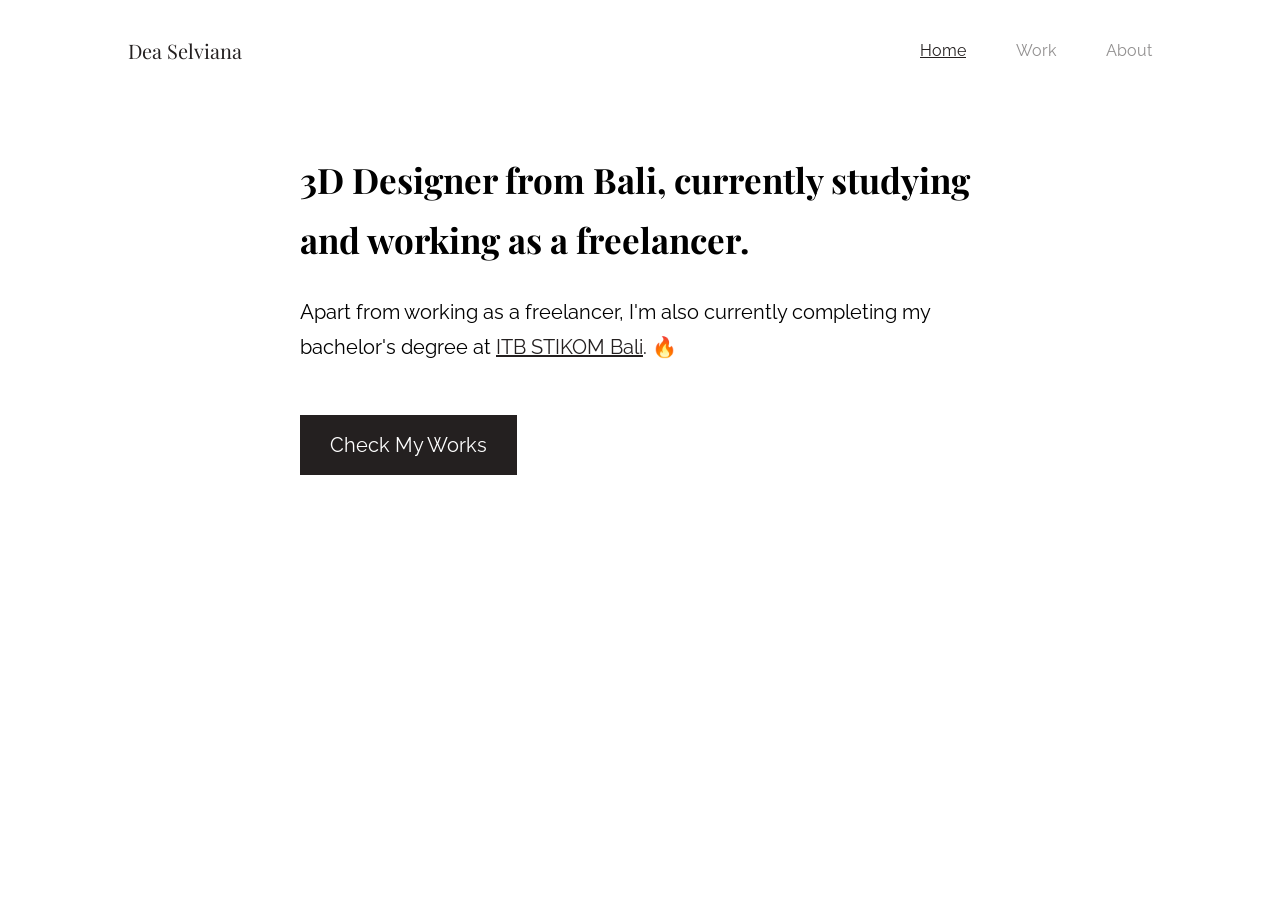
<file: index.html>
<!DOCTYPE html>
<html lang="en">
	<head>
		<meta charset="UTF-8" />
		<meta http-equiv="X-UA-Compatible" content="IE=edge" />
		<meta name="viewport" content="width=device-width, initial-scale=1.0" />
	</head>
	<body>
		<script>
			window.location.href = '/homepage.html';
		</script>
	</body>
</html>
</file>
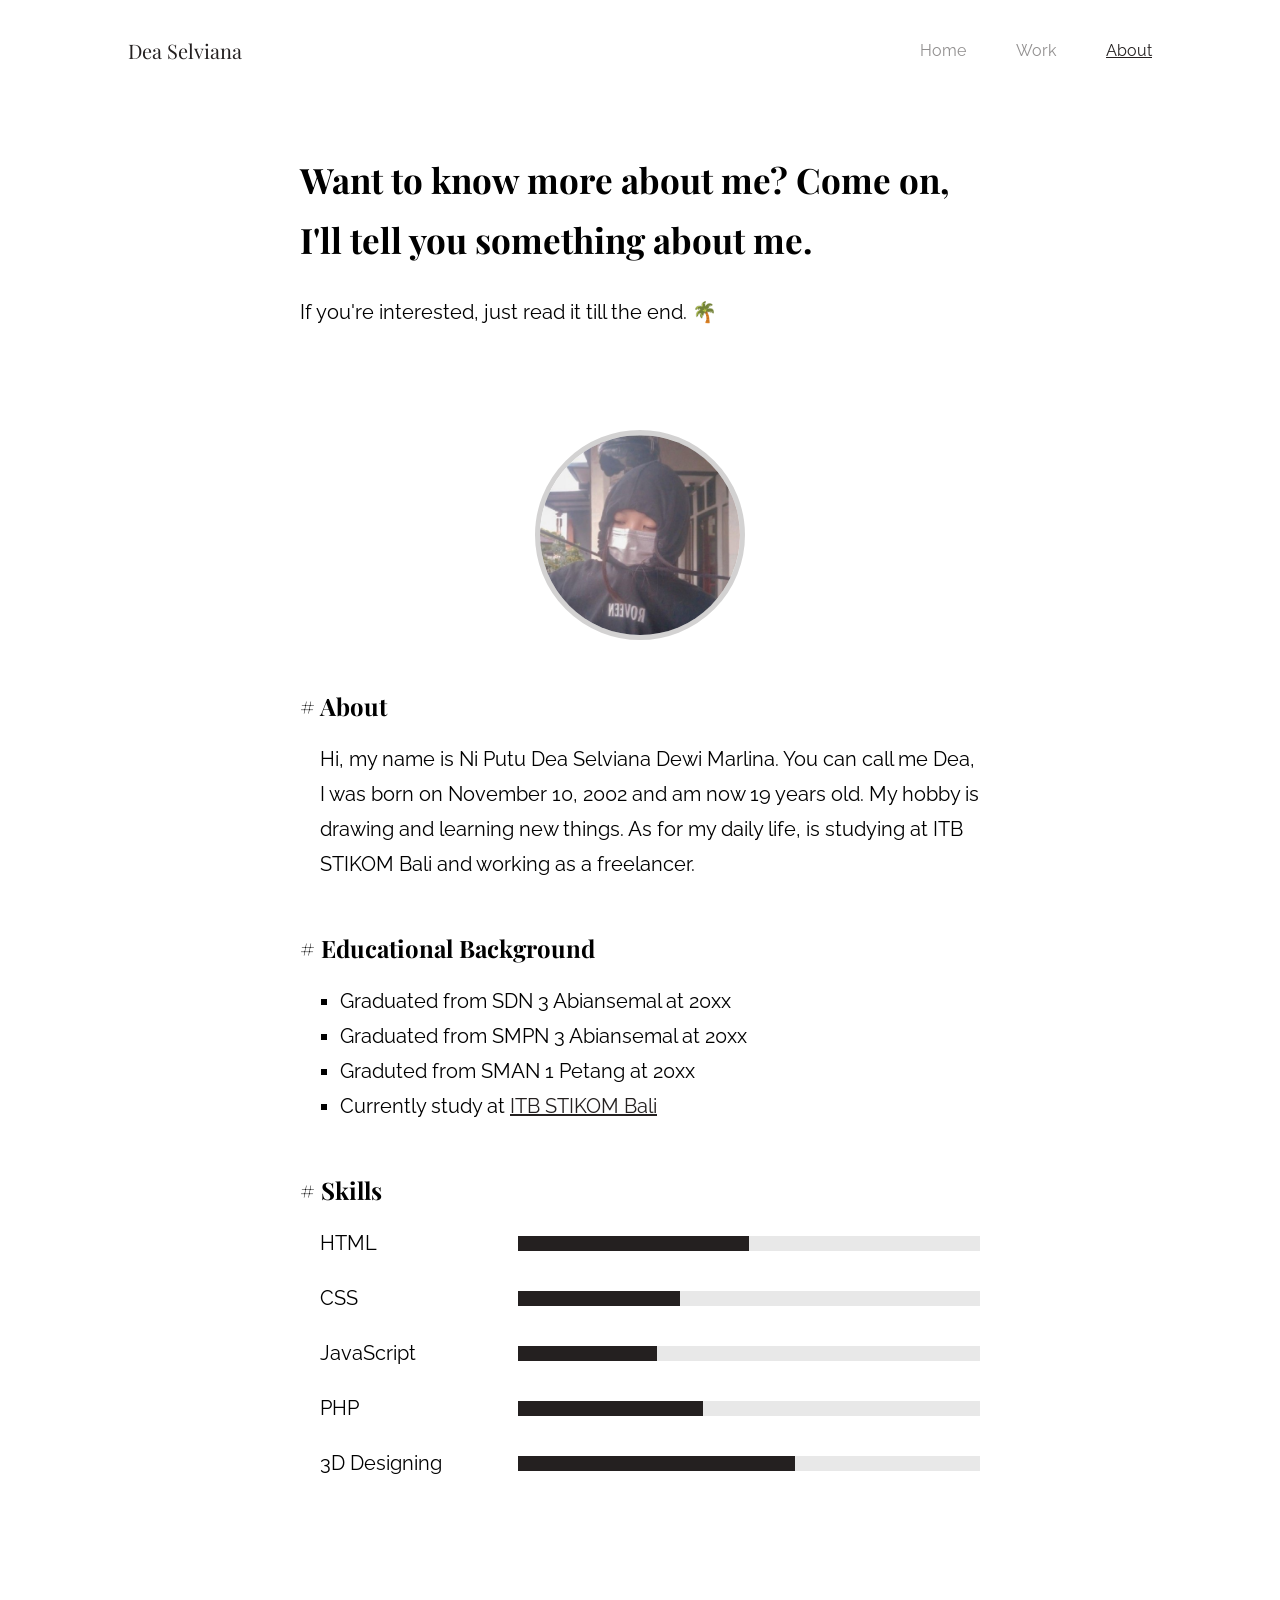
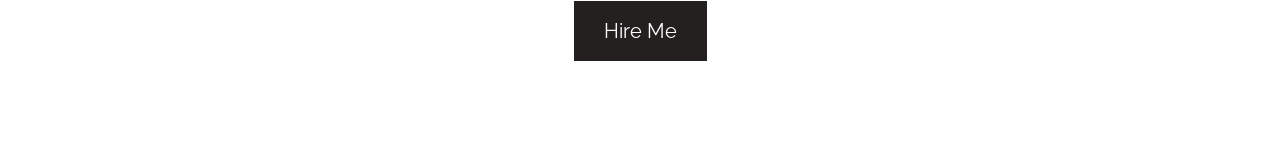
<file: aboutpage.html>
<!DOCTYPE html>
<html lang="en">
	<head>
		<meta charset="UTF-8" />
		<meta http-equiv="X-UA-Compatible" content="IE=edge" />
		<meta name="viewport" content="width=device-width, initial-scale=1.0" />

		<!-- cdn -->
		<link rel="preconnect" href="https://fonts.googleapis.com" />
		<link rel="preconnect" href="https://fonts.gstatic.com" crossorigin />
		<link
			rel="stylesheet"
			href="https://fonts.googleapis.com/css2?family=Playfair+Display&family=Raleway&display=swap"
		/>

		<!-- style -->
		<link rel="stylesheet" href="/css/app.css" />
	</head>
	<body>
		<div id="root">
			<!-- navbar section -->
			<nav class="navbar">
				<a href="/homepage.html" class="navbar__logo">Dea Selviana</a>

				<button class="navbar__close">
					<span></span>
				</button>

				<ul class="navbar__nav">
					<li class="navbar__nav--list">
						<a href="/homepage.html" class="navbar__nav--link">Home</a>
					</li>
					<li class="navbar__nav--list">
						<a href="/workpage.html" class="navbar__nav--link">Work</a>
					</li>
					<li class="navbar__nav--list">
						<a href="/aboutpage.html" class="navbar__nav--link">About</a>
					</li>
				</ul>
			</nav>
			<!-- end navbar section -->

			<!-- main section -->
			<main class="content container">
				<section class="content__banner">
					<h1 class="content__banner--heading">
						Want to know more about me? Come on, I'll tell you something about
						me.
					</h1>
					<p class="content__banner--description">
						If you're interested, just read it till the end. 🌴
					</p>
				</section>

				<section class="content__biodata">
					<div class="content__biodata--avatar">
						<img
							src="/asset/image/asset-image-4.jpg"
							alt="Dea's avatar image"
						/>
					</div>
					<div class="content__biodata--about">
						<h1># About</h1>
						<p>
							Hi, my name is Ni Putu Dea Selviana Dewi Marlina. You can call me
							Dea, I was born on November 10, 2002 and am now 19 years old. My
							hobby is drawing and learning new things. As for my daily life, is
							studying at ITB STIKOM Bali and working as a freelancer.
						</p>
					</div>

					<div class="content__biodata--educational">
						<h1># Educational Background</h1>
						<ul>
							<li>Graduated from SDN 3 Abiansemal at 20xx</li>
							<li>Graduated from SMPN 3 Abiansemal at 20xx</li>
							<li>Graduted from SMAN 1 Petang at 20xx</li>
							<li>
								Currently study at
								<a href="https://stikom-bali.ac.id">ITB STIKOM Bali</a>
							</li>
						</ul>
					</div>

					<div class="content__biodata--skill">
						<h1># Skills</h1>
						<div class="skill__list">
							<span class="skill__list--title">HTML</span>
							<span class="skill__list--progress">
								<span data-progress="50"></span>
							</span>
						</div>
						<div class="skill__list">
							<span class="skill__list--title">CSS</span>
							<span class="skill__list--progress">
								<span data-progress="35"></span>
							</span>
						</div>
						<div class="skill__list">
							<span class="skill__list--title">JavaScript</span>
							<span class="skill__list--progress">
								<span data-progress="30"></span>
							</span>
						</div>
						<div class="skill__list">
							<span class="skill__list--title">PHP</span>
							<span class="skill__list--progress">
								<span data-progress="40"></span>
							</span>
						</div>
						<div class="skill__list">
							<span class="skill__list--title">3D Designing</span>
							<span class="skill__list--progress">
								<span data-progress="60"></span>
							</span>
						</div>
					</div>
				</section>

				<div class="cta">
					<a href="#!" class="content__biodata--cta">Hire Me</a>
				</div>
			</main>
			<!-- end main section -->
		</div>

		<!-- script -->
		<script src="/js/app.js"></script>
	</body>
</html>
</file>
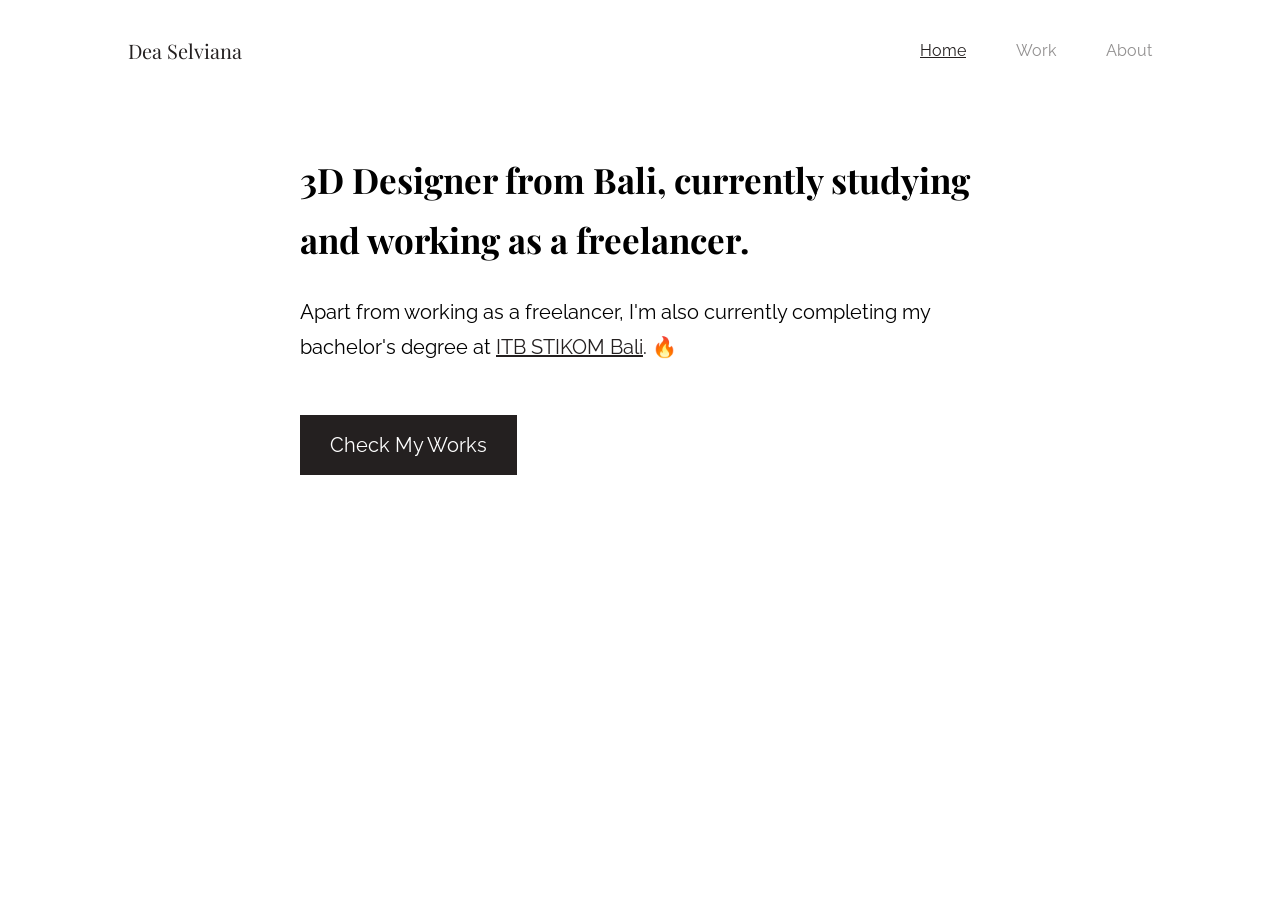
<file: homepage.html>
<!DOCTYPE html>
<html lang="en">
	<head>
		<meta charset="UTF-8" />
		<meta http-equiv="X-UA-Compatible" content="IE=edge" />
		<meta name="viewport" content="width=device-width, initial-scale=1.0" />

		<!-- cdn -->
		<link rel="preconnect" href="https://fonts.googleapis.com" />
		<link rel="preconnect" href="https://fonts.gstatic.com" crossorigin />
		<link
			rel="stylesheet"
			href="https://fonts.googleapis.com/css2?family=Playfair+Display&family=Raleway&display=swap"
		/>

		<!-- style -->
		<link rel="stylesheet" href="/css/app.css" />
	</head>
	<body>
		<div id="root">
			<!-- navbar section -->
			<nav class="navbar">
				<a href="/homepage.html" class="navbar__logo">Dea Selviana</a>

				<button class="navbar__close">
					<span></span>
				</button>

				<ul class="navbar__nav">
					<li class="navbar__nav--list">
						<a href="/homepage.html" class="navbar__nav--link">Home</a>
					</li>
					<li class="navbar__nav--list">
						<a href="/workpage.html" class="navbar__nav--link">Work</a>
					</li>
					<li class="navbar__nav--list">
						<a href="/aboutpage.html" class="navbar__nav--link">About</a>
					</li>
				</ul>
			</nav>
			<!-- end navbar section -->

			<!-- main section -->
			<main class="content container">
				<section class="content__banner">
					<h1 class="content__banner--heading">
						3D Designer from Bali, currently studying and working as a
						freelancer.
					</h1>
					<p class="content__banner--description">
						Apart from working as a freelancer, I'm also currently completing my
						bachelor's degree at
						<a href="https://stikom-bali.ac.id">ITB STIKOM Bali</a>. 🔥
					</p>
					<a href="/workpage.html" class="content__banner--cta">
						Check My Works
					</a>
				</section>
			</main>
			<!-- end main section -->
		</div>

		<!-- script -->
		<script src="/js/app.js"></script>
	</body>
</html>
</file>
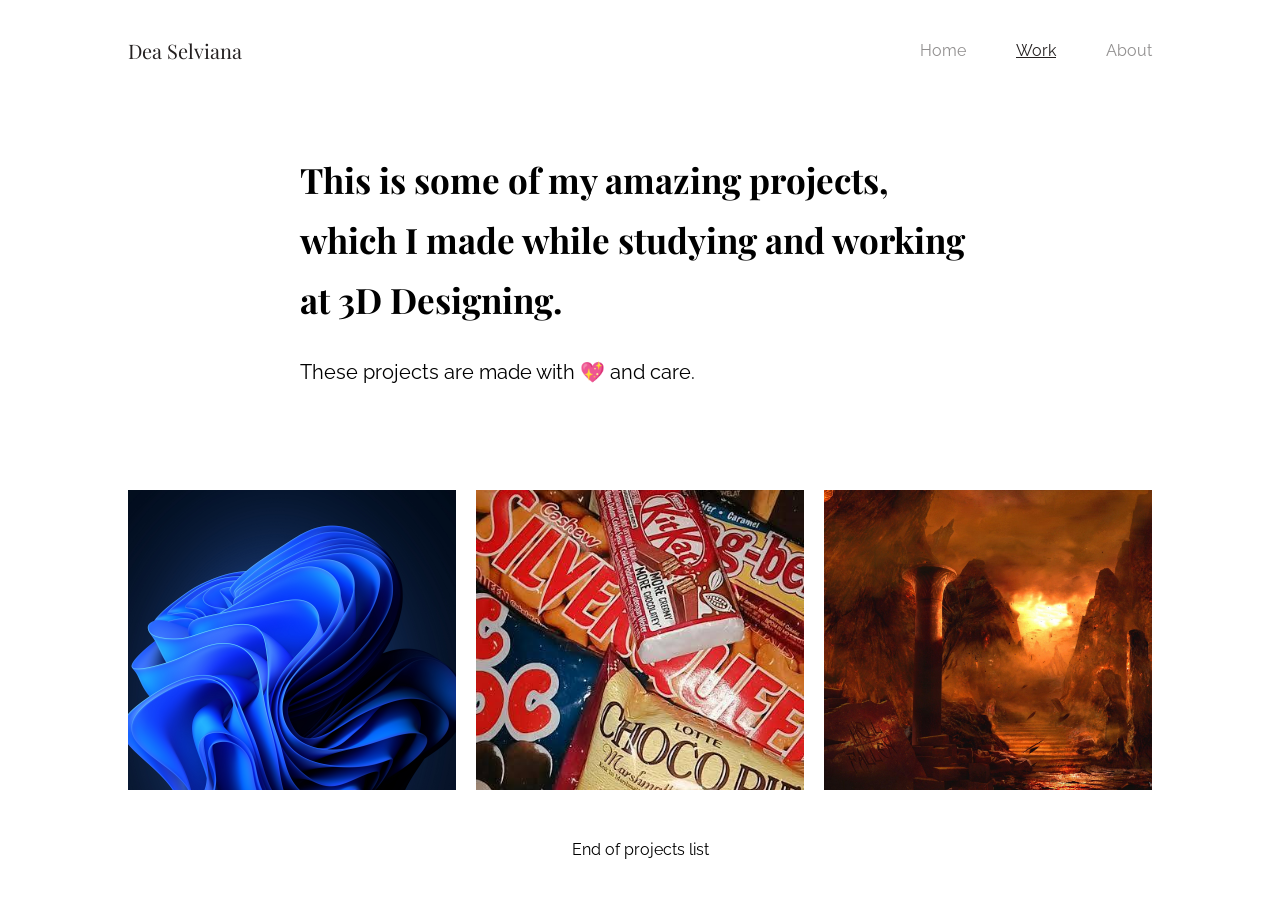
<file: workpage.html>
<!DOCTYPE html>
<html lang="en">
	<head>
		<meta charset="UTF-8" />
		<meta http-equiv="X-UA-Compatible" content="IE=edge" />
		<meta name="viewport" content="width=device-width, initial-scale=1.0" />

		<!-- cdn -->
		<link rel="preconnect" href="https://fonts.googleapis.com" />
		<link rel="preconnect" href="https://fonts.gstatic.com" crossorigin />
		<link
			rel="stylesheet"
			href="https://fonts.googleapis.com/css2?family=Playfair+Display&family=Raleway&display=swap"
		/>

		<!-- style -->
		<link rel="stylesheet" href="/css/app.css" />
	</head>
	<body>
		<div id="root">
			<!-- navbar section -->
			<nav class="navbar">
				<a href="/homepage.html" class="navbar__logo">Dea Selviana</a>

				<button class="navbar__close">
					<span></span>
				</button>

				<ul class="navbar__nav">
					<li class="navbar__nav--list">
						<a href="/homepage.html" class="navbar__nav--link">Home</a>
					</li>
					<li class="navbar__nav--list">
						<a href="/workpage.html" class="navbar__nav--link">Work</a>
					</li>
					<li class="navbar__nav--list">
						<a href="/aboutpage.html" class="navbar__nav--link">About</a>
					</li>
				</ul>
			</nav>
			<!-- end navbar section -->

			<!-- main section -->
			<main class="content container">
				<section class="content__banner">
					<h1 class="content__banner--heading">
						This is some of my amazing projects, which I made while studying and
						working at 3D Designing.
					</h1>
					<p class="content__banner--description">
						These projects are made with 💖 and care.
					</p>
				</section>

				<section class="content__project"></section>

				<div class="cta">
					<button class="content__project--cta">Load More</button>
				</div>
			</main>
			<!-- end main section -->
		</div>

		<!-- script -->
		<script src="/js/app.js"></script>
	</body>
</html>
</file>
<file: css/app.css>
*,
html {
  margin: 0;
  padding: 0;
  -webkit-box-sizing: border-box;
          box-sizing: border-box;
  scroll-behavior: smooth;
}

body {
  display: block;
  width: 100%;
  height: -webkit-max-content;
  height: -moz-max-content;
  height: max-content;
  min-width: 100vw;
  min-height: 100vh;
  font-family: "Raleway";
  overflow-x: hidden;
}

body a {
  color: #242020;
  text-decoration: none;
}

body ul {
  list-style-type: none;
}

body .container {
  width: 80% !important;
  margin: auto;
}

.navbar {
  position: fixed;
  top: 0;
  left: 0;
  display: -webkit-box;
  display: -ms-flexbox;
  display: flex;
  -webkit-box-orient: horizontal;
  -webkit-box-direction: normal;
      -ms-flex-direction: row;
          flex-direction: row;
  -webkit-box-align: center;
      -ms-flex-align: center;
          align-items: center;
  -webkit-box-pack: justify;
      -ms-flex-pack: justify;
          justify-content: space-between;
  width: 100%;
  height: 100px;
  padding: 0% 10%;
  background-color: #ffffff;
  z-index: 9;
}

.navbar.--active {
  border-bottom: 1px solid rgba(36, 32, 32, 0.2);
}

.navbar__close {
  display: none;
}

.navbar__logo {
  font-family: "Playfair Display";
  font-size: 20px;
}

.navbar__nav {
  display: -webkit-box;
  display: -ms-flexbox;
  display: flex;
  -webkit-box-orient: horizontal;
  -webkit-box-direction: normal;
      -ms-flex-direction: row;
          flex-direction: row;
  -webkit-box-align: center;
      -ms-flex-align: center;
          align-items: center;
  width: -webkit-max-content;
  width: -moz-max-content;
  width: max-content;
  height: -webkit-fit-content;
  height: -moz-fit-content;
  height: fit-content;
}

.navbar__nav--link {
  color: rgba(36, 32, 32, 0.5);
  -webkit-transition: all 0.3s ease-in-out;
  transition: all 0.3s ease-in-out;
  -webkit-transition-property: color, -webkit-text-decoration;
  transition-property: color, -webkit-text-decoration;
  transition-property: color, text-decoration;
  transition-property: color, text-decoration, -webkit-text-decoration;
}

.navbar__nav--link:hover {
  color: #242020;
  text-decoration: underline;
}

.navbar__nav--link.--active {
  color: #242020;
  text-decoration: underline;
}

.navbar__nav--list {
  display: block;
  margin-left: 50px;
}

@media screen and (max-width: 575px) {
  .navbar__nav {
    position: absolute;
    top: 0;
    left: 0;
    display: block;
    width: 100vw;
    height: 100vh;
    padding-top: 80px;
    padding-left: 10%;
    padding-right: 10%;
    background: #ffffff;
    opacity: 0;
    pointer-events: none;
    -webkit-transition: all 0.3s ease-in-out;
    transition: all 0.3s ease-in-out;
    -webkit-transition-property: opacity;
    transition-property: opacity;
  }
  .navbar__nav.--active {
    opacity: 1;
    pointer-events: all;
  }
  .navbar__nav--link {
    display: -webkit-box;
    display: -ms-flexbox;
    display: flex;
    -webkit-box-align: center;
        -ms-flex-align: center;
            align-items: center;
    width: 100%;
    height: 50px;
    font-size: 20px;
  }
  .navbar__nav--list {
    display: block;
    width: 100%;
    height: -webkit-max-content;
    height: -moz-max-content;
    height: max-content;
    margin: 0;
  }
}

@media screen and (max-width: 575px) {
  .navbar {
    height: 70px;
  }
  .navbar__close {
    display: -webkit-box;
    display: -ms-flexbox;
    display: flex;
    -webkit-box-align: center;
        -ms-flex-align: center;
            align-items: center;
    -webkit-box-pack: center;
        -ms-flex-pack: center;
            justify-content: center;
    width: -webkit-max-content;
    width: -moz-max-content;
    width: max-content;
    height: -webkit-max-content;
    height: -moz-max-content;
    height: max-content;
    background: #ffffff;
    border: none;
    outline: none;
    z-index: 9;
  }
  .navbar__close span {
    position: relative;
    display: block;
    width: 20px;
    height: 20px;
  }
  .navbar__close span::after, .navbar__close span::before {
    content: '';
    position: absolute;
    display: block;
    width: 100%;
    height: 2px;
    background: #242020;
    -webkit-transition: all 0.3s ease-in-out;
    transition: all 0.3s ease-in-out;
  }
  .navbar__close span::after {
    bottom: 30%;
  }
  .navbar__close span::before {
    top: 30%;
  }
  .navbar__close span.--active::after {
    top: 50%;
    -webkit-transform: rotate(45deg);
            transform: rotate(45deg);
  }
  .navbar__close span.--active::before {
    top: 50%;
    -webkit-transform: rotate(-45deg);
            transform: rotate(-45deg);
  }
  .navbar__logo {
    font-size: 18px;
    z-index: 10;
  }
}

.content {
  display: -webkit-box;
  display: -ms-flexbox;
  display: flex;
  -webkit-box-orient: vertical;
  -webkit-box-direction: normal;
      -ms-flex-direction: column;
          flex-direction: column;
  -webkit-box-align: center;
      -ms-flex-align: center;
          align-items: center;
  width: 100%;
  height: -webkit-max-content;
  height: -moz-max-content;
  height: max-content;
  min-height: 100vh;
  padding-top: 150px;
  padding-bottom: 50px;
}

.content .content__banner--cta, .content .content__biodata--cta, .content .content__project--cta {
  display: -webkit-box;
  display: -ms-flexbox;
  display: flex;
  -webkit-box-orient: horizontal;
  -webkit-box-direction: normal;
      -ms-flex-direction: row;
          flex-direction: row;
  -webkit-box-align: center;
      -ms-flex-align: center;
          align-items: center;
  -webkit-box-pack: center;
      -ms-flex-pack: center;
          justify-content: center;
  width: -webkit-max-content;
  width: -moz-max-content;
  width: max-content;
  height: 60px;
  padding: 0 30px;
  background-color: #242020;
  border: none;
  color: #ffffff;
  outline: none;
  font-size: 20px;
  -webkit-transition: all 0.3s ease-in-out;
  transition: all 0.3s ease-in-out;
  -webkit-transition-property: background-color;
  transition-property: background-color;
}

.content .content__banner--cta:hover, .content .content__biodata--cta:hover, .content .content__project--cta:hover {
  background-color: rgba(36, 32, 32, 0.9);
  cursor: pointer;
}

@media screen and (max-width: 575px) {
  .content .content__banner--cta, .content .content__biodata--cta, .content .content__project--cta {
    height: 50px;
    padding: 0 30px;
    font-size: 18px;
  }
}

.content__banner {
  display: block;
  width: 680px;
  height: -webkit-max-content;
  height: -moz-max-content;
  height: max-content;
}

.content__banner--description {
  font-size: 20px;
  line-height: 35px;
  margin-bottom: 50px;
}

.content__banner--description a {
  text-decoration: underline;
}

.content__banner--heading {
  font-family: "Playfair Display";
  font-size: 35px;
  line-height: 60px;
  margin-bottom: 25px;
}

@media screen and (max-width: 575px) {
  .content__banner {
    width: 100%;
  }
  .content__banner--description {
    font-size: 18px;
    line-height: 30px;
  }
  .content__banner--heading {
    font-size: 25px;
    line-height: 40px;
  }
}

@media screen and (min-width: 575px) and (max-width: 875px) {
  .content__banner {
    width: 100%;
  }
  .content__banner--description {
    font-size: 18px;
    line-height: 30px;
  }
  .content__banner--heading {
    font-size: 25px;
    line-height: 40px;
  }
}

.content__biodata {
  display: block;
  width: 680px;
  height: -webkit-max-content;
  height: -moz-max-content;
  height: max-content;
}

.content__biodata--avatar {
  display: -webkit-box;
  display: -ms-flexbox;
  display: flex;
  -webkit-box-align: center;
      -ms-flex-align: center;
          align-items: center;
  -webkit-box-pack: center;
      -ms-flex-pack: center;
          justify-content: center;
  width: 210px;
  height: 210px;
  margin-top: 50px;
  margin-left: auto;
  margin-right: auto;
  border: 5px solid rgba(36, 32, 32, 0.2);
  border-radius: 50%;
  overflow: hidden;
}

.content__biodata--avatar img {
  width: 100%;
  height: 100%;
  -o-object-fit: cover;
     object-fit: cover;
  -o-object-position: center;
     object-position: center;
}

.content__biodata--about h1, .content__biodata--educational h1, .content__biodata--skill h1 {
  margin-top: 50px;
  margin-bottom: 20px;
  font-family: "Playfair Display";
  font-size: 24px;
}

.content__biodata--about {
  width: 100%;
  height: -webkit-max-content;
  height: -moz-max-content;
  height: max-content;
}

.content__biodata--about p {
  margin-left: 20px;
  font-size: 20px;
  line-height: 35px;
}

.content__biodata--cta {
  background: #242020;
  margin-top: 100px;
  margin-bottom: 50px;
}

.content__biodata--educational {
  width: 100%;
  height: -webkit-max-content;
  height: -moz-max-content;
  height: max-content;
}

.content__biodata--educational ul {
  list-style-type: square;
  margin-left: 40px;
}

.content__biodata--educational ul li {
  font-size: 20px;
  line-height: 35px;
}

.content__biodata--educational ul li a {
  text-decoration: underline;
}

.content__biodata--skill .skill__list {
  display: -webkit-box;
  display: -ms-flexbox;
  display: flex;
  -webkit-box-align: center;
      -ms-flex-align: center;
          align-items: center;
  -webkit-box-pack: justify;
      -ms-flex-pack: justify;
          justify-content: space-between;
  width: 100%;
  height: -webkit-max-content;
  height: -moz-max-content;
  height: max-content;
  margin-bottom: 20px;
  padding-left: 20px;
}

.content__biodata--skill .skill__list--title {
  font-size: 20px;
  line-height: 35px;
}

.content__biodata--skill .skill__list--progress {
  display: block;
  width: 70%;
  height: 15px;
  background: rgba(36, 32, 32, 0.1);
}

.content__biodata--skill .skill__list--progress span {
  display: block;
  width: 0%;
  height: 100%;
  background: #242020;
  -webkit-transition: all 0.3s cubic-bezier(0.86, 0, 0.07, 1);
  transition: all 0.3s cubic-bezier(0.86, 0, 0.07, 1);
  -webkit-transition-property: width;
  transition-property: width;
}

@media screen and (max-width: 575px) {
  .content__biodata {
    width: 100%;
  }
  .content__biodata--skill .skill__list {
    display: block;
  }
  .content__biodata--skill .skill__list--title {
    margin-bottom: 10px;
  }
  .content__biodata--skill .skill__list--progress {
    width: 100%;
  }
}

@media screen and (min-width: 575px) and (max-width: 875px) {
  .content__biodata {
    width: 100%;
  }
}

.content__project {
  display: -ms-grid;
  display: grid;
  -ms-grid-columns: (1fr)[3];
      grid-template-columns: repeat(3, 1fr);
  -ms-grid-rows: (1fr)[auto-fill];
      grid-template-rows: repeat(auto-fill, 1fr);
  grid-gap: 20px;
  -webkit-box-align: center;
      -ms-flex-align: center;
          align-items: center;
  width: 100%;
  height: -webkit-max-content;
  height: -moz-max-content;
  height: max-content;
  margin-top: 50px;
  margin-bottom: 50px;
}

.content__project--cta {
  margin-bottom: 50px;
}

.content__project--image {
  display: block;
  width: 100%;
  height: 100%;
  -o-object-fit: cover;
     object-fit: cover;
  -o-object-position: center;
     object-position: center;
}

.content__project--list {
  display: block;
  background: rgba(36, 32, 32, 0.2);
  -webkit-transition: all 0.3s ease-in-out;
  transition: all 0.3s ease-in-out;
  -webkit-transition-property: -webkit-transform;
  transition-property: -webkit-transform;
  transition-property: transform;
  transition-property: transform, -webkit-transform;
}

.content__project--list:hover {
  cursor: pointer;
  -webkit-transform: scale(1.05);
          transform: scale(1.05);
}

.content__project--max {
  display: block;
  width: -webkit-fit-content;
  width: -moz-fit-content;
  width: fit-content;
  height: -webkit-fit-content;
  height: -moz-fit-content;
  height: fit-content;
  margin-bottom: 50px;
}

@media screen and (max-width: 575px) {
  .content__project {
    -ms-grid-columns: (1fr)[1];
        grid-template-columns: repeat(1, 1fr);
  }
}

@media screen and (min-width: 575px) and (max-width: 875px) {
  .content__project {
    -ms-grid-columns: (1fr)[2];
        grid-template-columns: repeat(2, 1fr);
  }
}
/*# sourceMappingURL=app.css.map */
</file>
